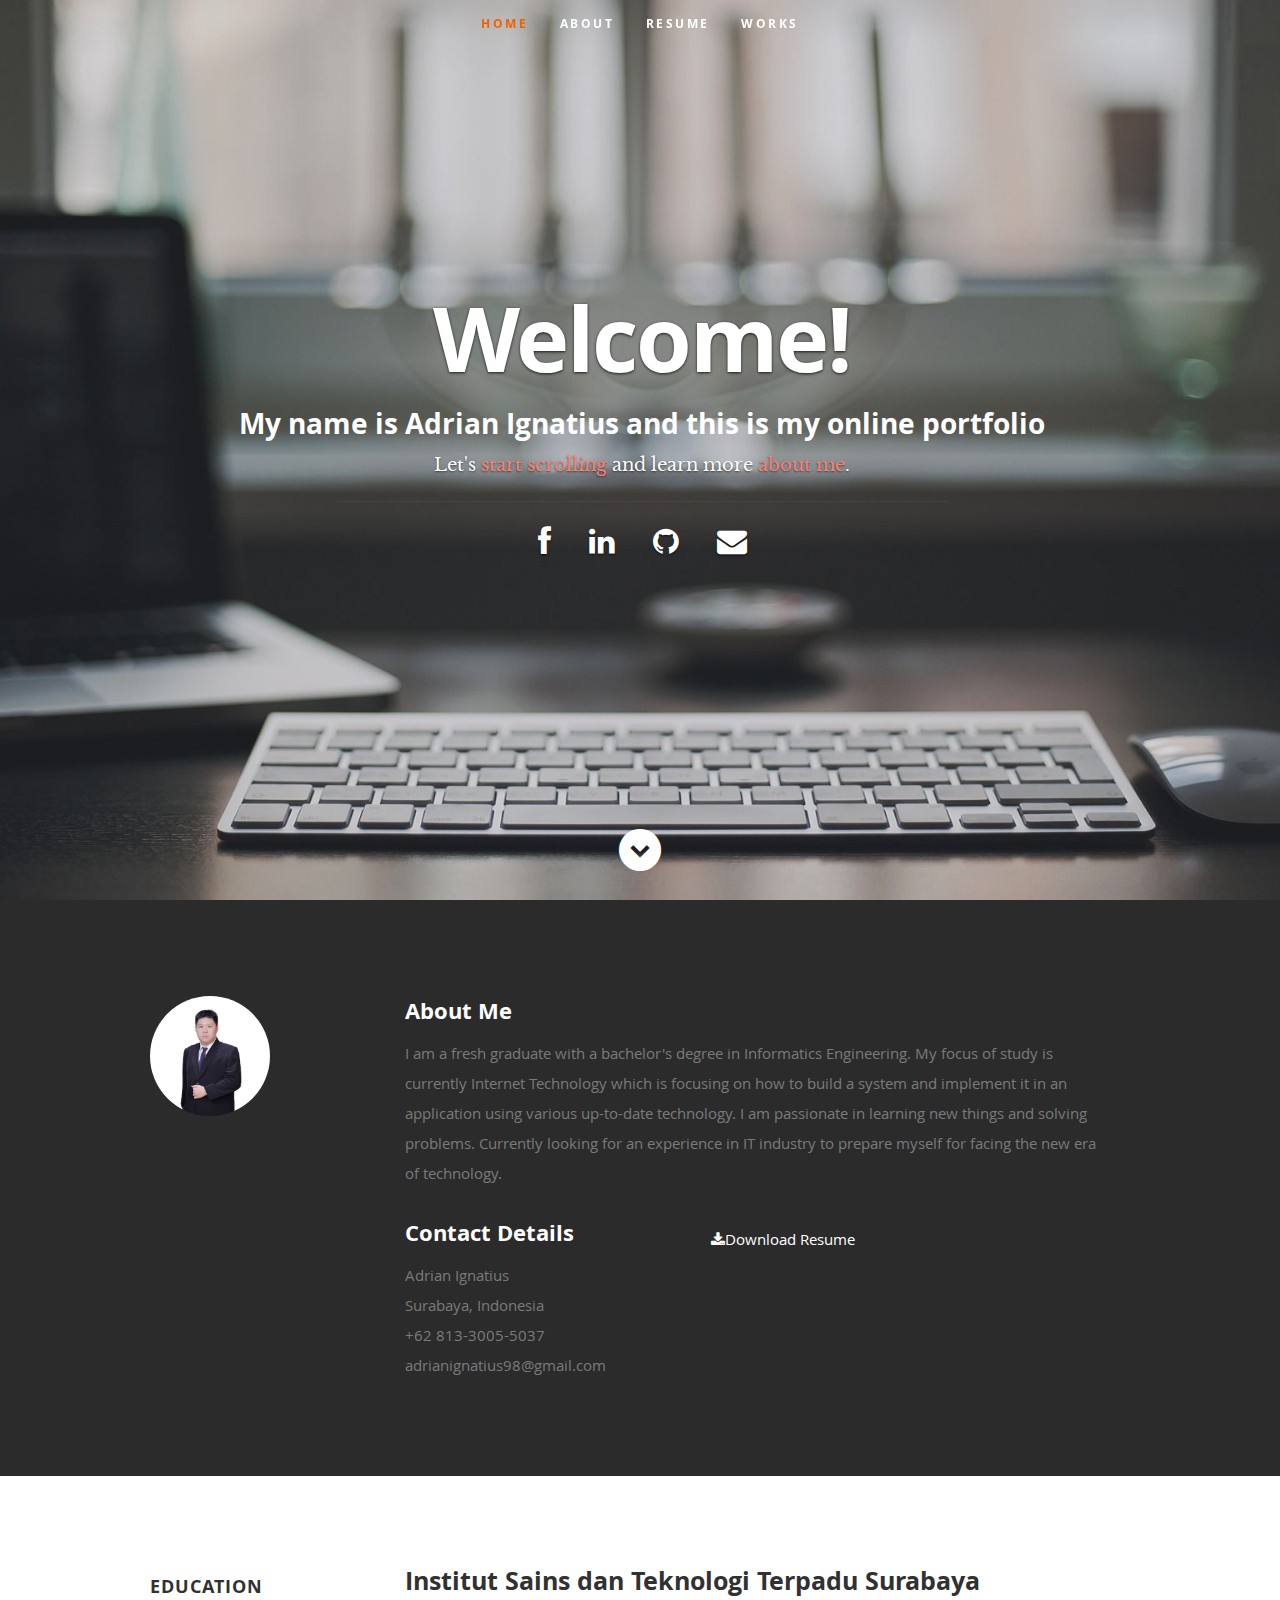
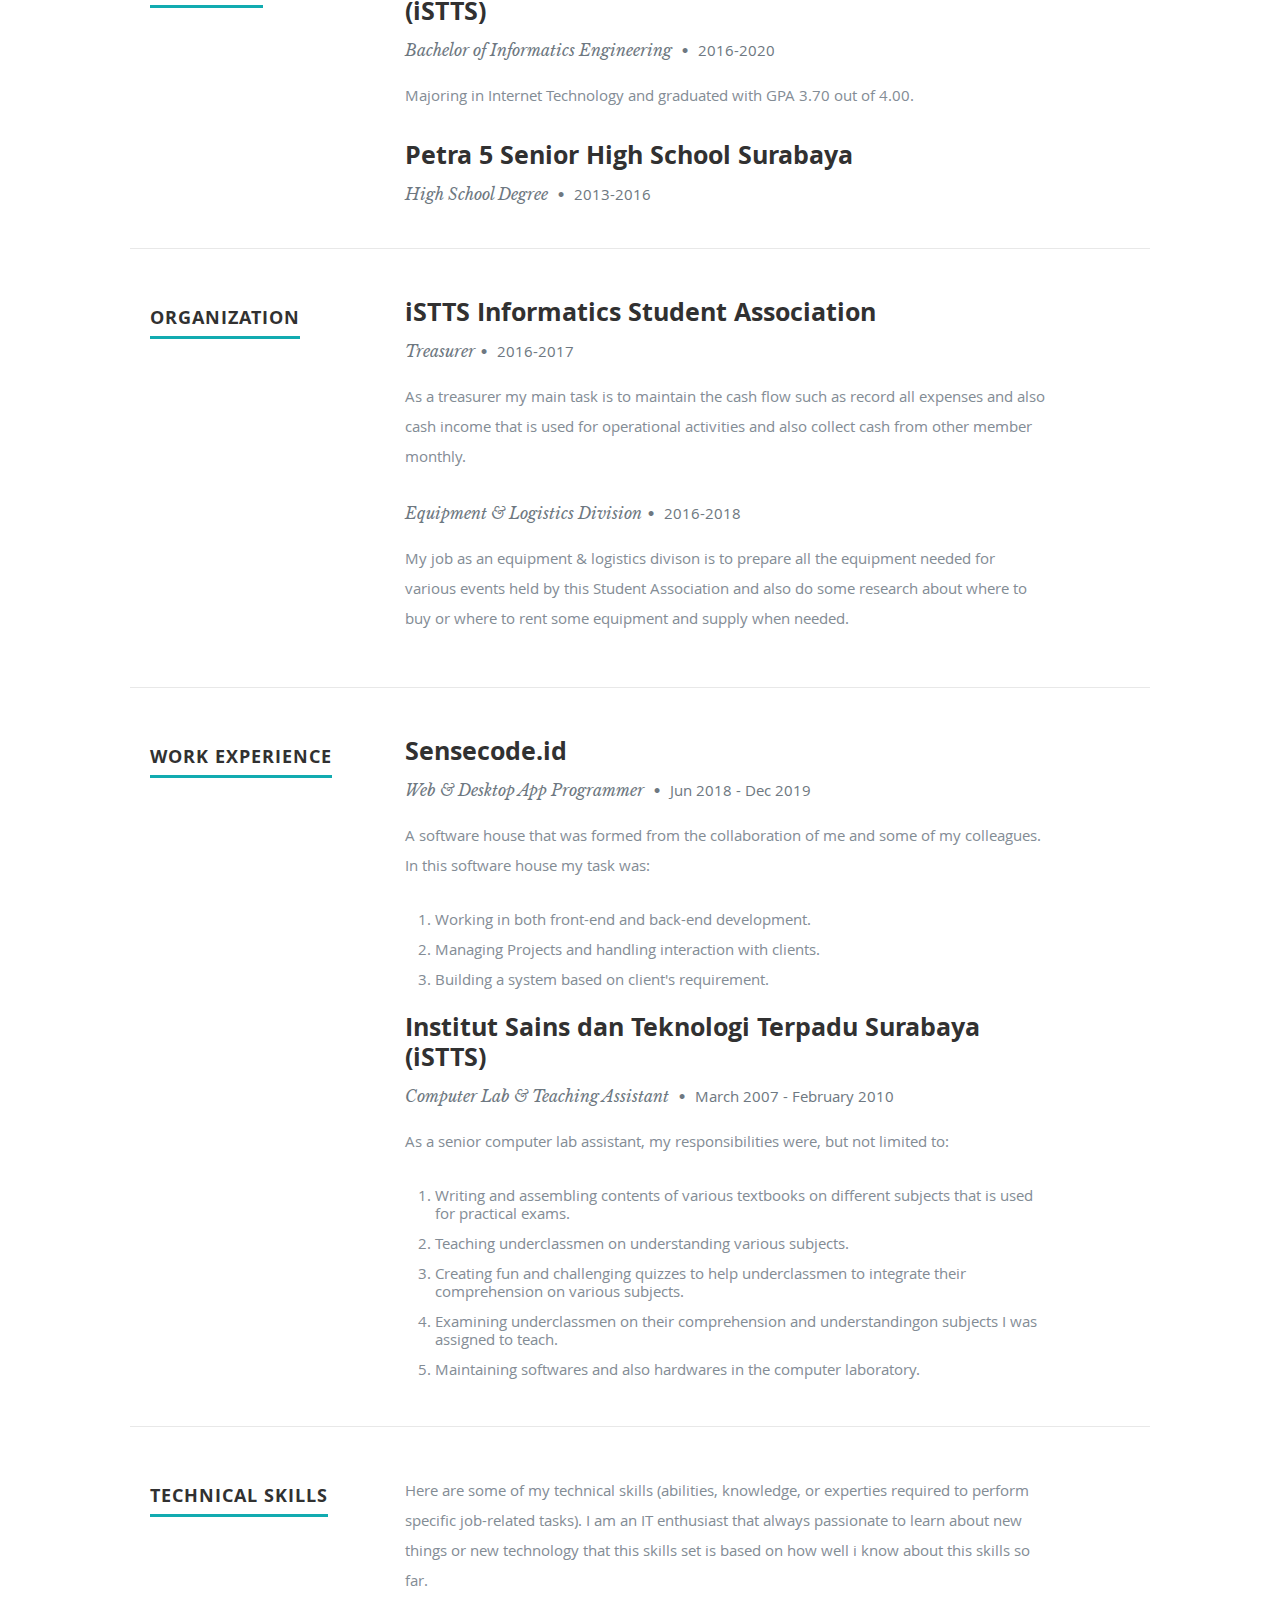
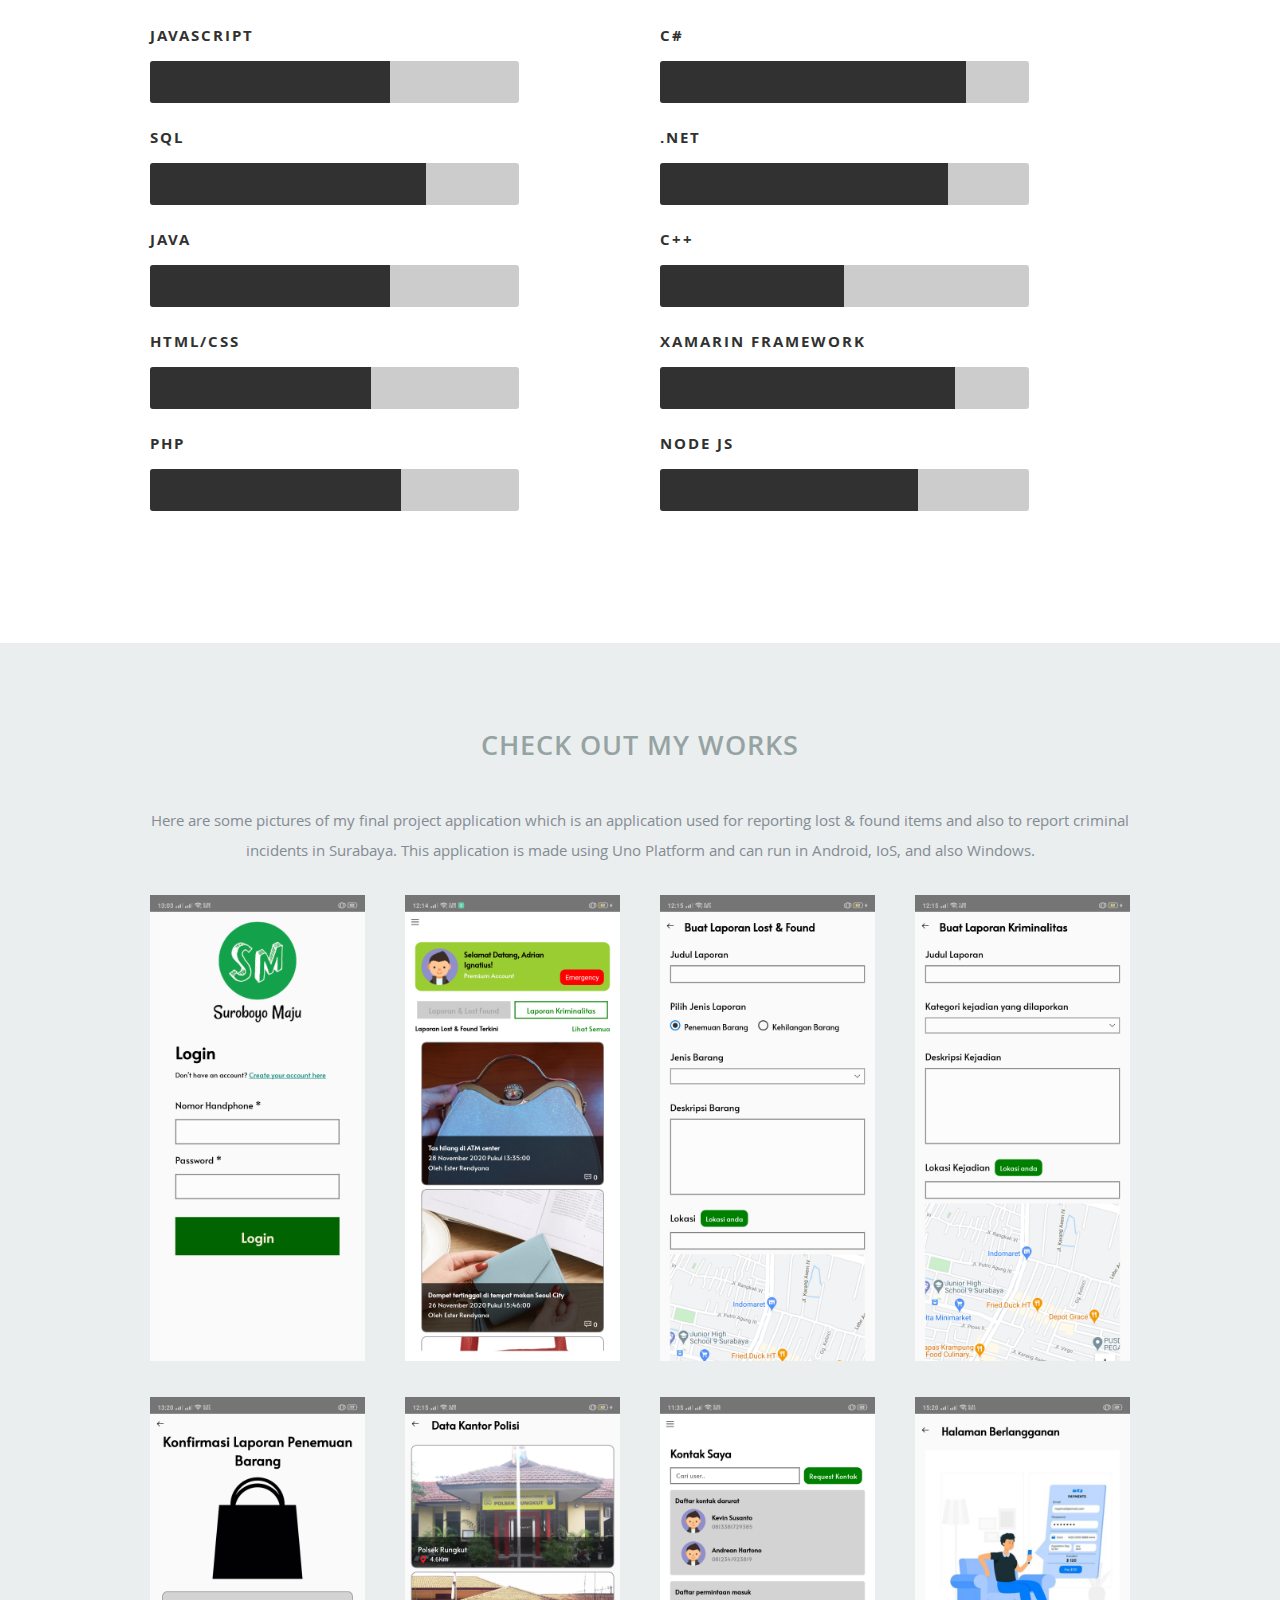
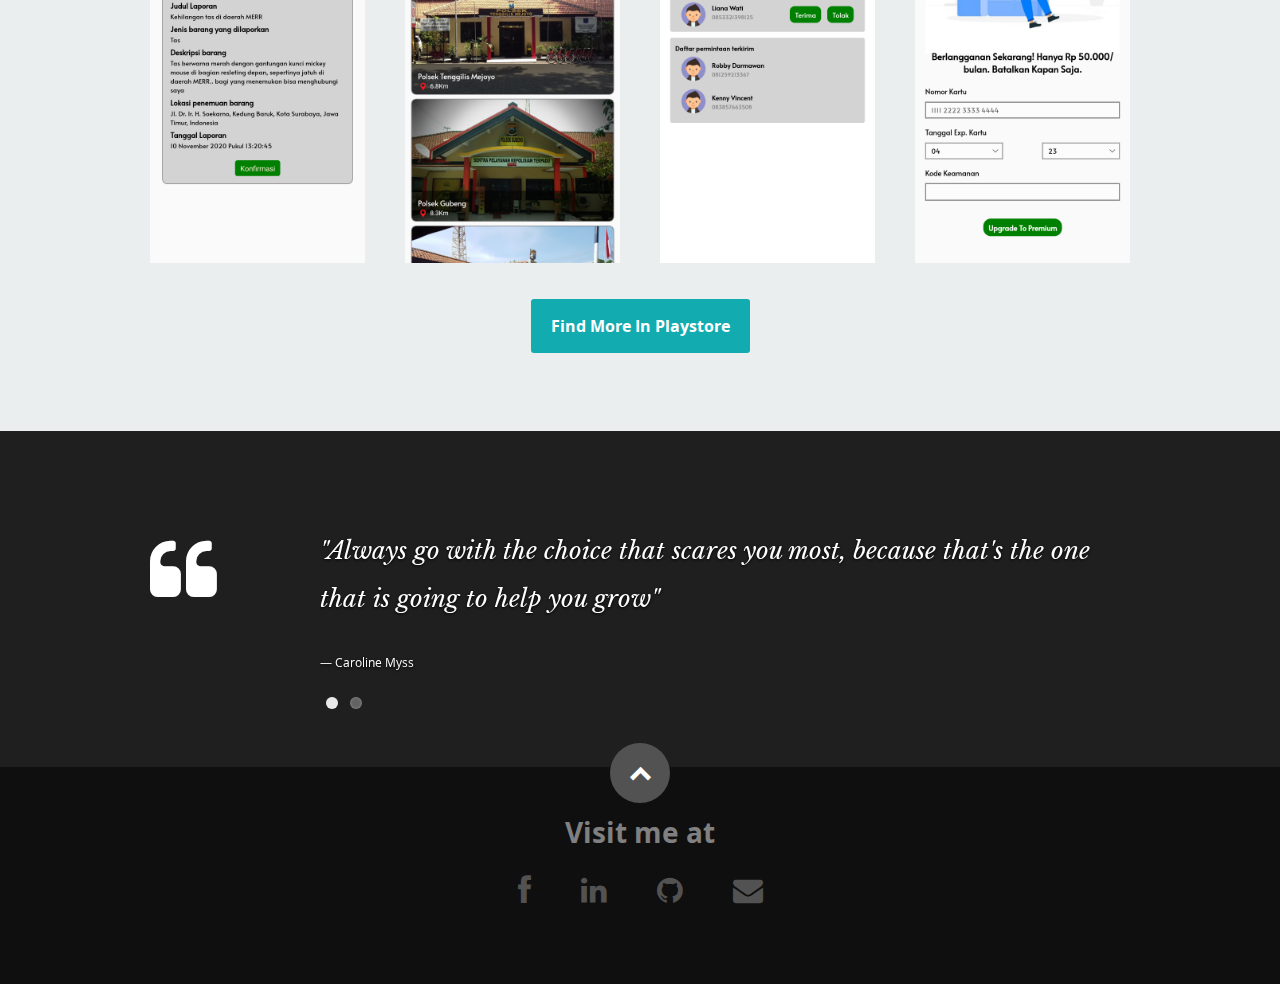
<file: index.html>
<!DOCTYPE html>
<!--[if lt IE 8 ]><html class="no-js ie ie7" lang="en"> <![endif]-->
<!--[if IE 8 ]><html class="no-js ie ie8" lang="en"> <![endif]-->
<!--[if (gte IE 8)|!(IE)]><!--><html class="no-js" lang="en"> <!--<![endif]-->
<head>

   <!--- Basic Page Needs
   ================================================== -->
   <meta charset="utf-8">
	<title>Adrian Ignatius Online Portfolio</title>
	<meta name="description" content="">
	<meta name="author" content="">

   <!-- Mobile Specific Metas
   ================================================== -->
	<meta name="viewport" content="width=device-width, initial-scale=1, maximum-scale=1">

	<!-- CSS
    ================================================== -->
   <link rel="stylesheet" href="css/default.css">
	<link rel="stylesheet" href="css/layout.css">
   <link rel="stylesheet" href="css/media-queries.css">
   <link rel="stylesheet" href="css/magnific-popup.css">

   <!-- Script
   ================================================== -->
	<script src="js/modernizr.js"></script>

   <!-- Favicons
	================================================== -->
	<link rel="shortcut icon" href="icon.jpg" >

</head>

<body>

   <!-- Header
   ================================================== -->
   <header id="home">

      <nav id="nav-wrap">

         <a class="mobile-btn" href="#nav-wrap" title="Show navigation">Show navigation</a>
	      <a class="mobile-btn" href="#" title="Hide navigation">Hide navigation</a>

         <ul id="nav" class="nav">
            <li class="current"><a class="smoothscroll" href="#home">Home</a></li>
            <li><a class="smoothscroll" href="#about">About</a></li>
	         <li><a class="smoothscroll" href="#resume">Resume</a></li>
            <li><a class="smoothscroll" href="#portfolio">Works</a></li>
         </ul> <!-- end #nav -->

      </nav> <!-- end #nav-wrap -->

      <div class="row banner">
         <div class="banner-text">
            <h1 class="responsive-headline">Welcome!</h1>
            <h2 style="color:white;">My name is Adrian Ignatius and this is my online portfolio</h2>
            <h3 style="color:white"> Let's <a class="smoothscroll" style="color:salmon;" href="#about">start scrolling</a>
            and learn more <a style="color:salmon;" class="smoothscroll" href="#about">about me</a>.</h3>
            <hr />
            <ul class="social">
               <li><a href="https://www.facebook.com/adrianiignatius/" target="_blank"><i class="fa fa-facebook"></i></a></li>
               <li><a href="https://www.linkedin.com/in/adrian-ignatius-a32045175/" target="_blank"><i class="fa fa-linkedin"></i></a></li>
               <li><a href="https://github.com/adrianignatius" target="_blank"><i class="fa fa-github"></i></a></li>
               <li><a href="https://mail.google.com/mail/?view=cm&amp;fs=1&amp;to=adrianignatius98@gmail.com&tf=1"><i class="fa fa-envelope"></i></a></li>
            </ul>
         </div>
      </div>

      <p class="scrolldown">
         <a class="smoothscroll" href="#about"><i class="icon-down-circle"></i></a>
      </p>

   </header> <!-- Header End -->


   <!-- About Section
   ================================================== -->
   <section id="about">

      <div class="row">

         <div class="three columns">

            <img class="profile-pic"  src="images/profilepic.jpg" alt="" />

         </div>

         <div class="nine columns main-col">

            <h2>About Me</h2>

            <p>I am a fresh graduate with a bachelor's degree in Informatics Engineering. My focus of study is currently Internet Technology which is focusing
               on how to build a system and implement it in an application using various up-to-date technology. I am passionate in learning new things and solving problems.
               Currently looking for an experience in IT industry to prepare myself for facing the new era of technology.
            </p>

            <div class="row">

               <div class="columns contact-details">

                  <h2>Contact Details</h2>
                  <p class="address">
						   <span>Adrian Ignatius</span><br>
						   <span>Surabaya, Indonesia
                     </span><br>
						   <span>+62 813-3005-5037</span><br>
                     <span>adrianignatius98@gmail.com</span>
					   </p>

               </div>

               <div class="columns download">
                  <p>
                     <a href="images/cv_preview.pdf" class="`"><i class="fa fa-download"></i>Download Resume</a>
                  </p>
               </div>

            </div> <!-- end row -->

         </div> <!-- end .main-col -->

      </div>

   </section> <!-- About Section End-->


   <!-- Resume Section
   ================================================== -->
   <section id="resume">

      <!-- Education
      ----------------------------------------------- -->
      <div class="row education">

         <div class="three columns header-col">
            <h1><span>Education</span></h1>
         </div>

         <div class="nine columns main-col">

            <div class="row item">

               <div class="twelve columns">

                  <h3>Institut Sains dan Teknologi Terpadu Surabaya (iSTTS)</h3>
                  <p class="info">Bachelor of Informatics Engineering <span>&bull;</span> <em class="date">2016-2020</em></p>
                  <p>
                  Majoring in Internet Technology and graduated with GPA 3.70 out of 4.00.
                  </p>

               </div>

            </div> <!-- item end -->

            <div class="row item">

               <div class="twelve columns">

                  <h3>Petra 5 Senior High School Surabaya</h3>
                  <p class="info">High School Degree <span>&bull;</span> <em class="date">2013-2016</em></p>
               </div>

            </div> <!-- item end -->

         </div> <!-- main-col end -->

      </div> <!-- End Education -->

      <div class="row organization">

         <div class="three columns header-col">
            <h1><span>Organization</span></h1>
         </div>

         <div class="nine columns main-col">

            <div class="row item">

               <div class="twelve columns">

                  <h3>iSTTS Informatics Student Association</h3>
                  <p class="info">Treasurer<span>&bull;</span> <em class="date">2016-2017</em></p>
                  <p>As a treasurer my main task is to maintain the cash flow such as record all expenses and also cash income that is used
                     for operational activities and also collect cash from other member monthly.   </p>
                  <p class="info">Equipment & Logistics Division<span>&bull;</span> <em class="date">2016-2018</em></p>
                  <p>My job as an equipment & logistics divison is to prepare all the equipment needed for various events held by this Student Association and also
                     do some research about where to buy or where to rent some equipment and supply when needed.    </p>

               </div>

            </div> <!-- item end -->

         </div> <!-- main-col end -->

      </div> <!-- End Education -->



      <!-- Work
      ----------------------------------------------- -->
      <div class="row work">

         <div class="three columns header-col">
            <h1><span>Work Experience</span></h1>
         </div>

         <div class="nine columns main-col">

            <div class="row item">

               <div class="twelve columns">

                  <h3>Sensecode.id</h3>
                  <p class="info">Web & Desktop App Programmer <span>&bull;</span> <em class="date">Jun 2018 - Dec 2019</em></p>
                  <p>A software house that was formed from the collaboration of me and some of my colleagues. In this software house my task was: </p>
                  <ol>
                     <li>Working in both front-end and back-end development.</li>
                     <li>Managing Projects and handling interaction with clients.</li>
                     <li>Building a system based on client's requirement.</li>
                  </ol>

               </div>

            </div> <!-- item end -->

            <div class="row item">

               <div class="twelve columns">

                  <h3>Institut Sains dan Teknologi Terpadu Surabaya (iSTTS)</h3>
                  <p class="info">Computer Lab & Teaching Assistant <span>&bull;</span> <em class="date">March 2007 - February 2010</em></p>
                  <p>As a senior computer lab assistant, my responsibilities were, but not
                     limited to:</p>
                  <ol>
                     <li>Writing and assembling contents of various textbooks on different
                        subjects that is used for practical exams.</li>
                     <li>Teaching underclassmen on understanding various subjects.</li>
                     <li>Creating fun and challenging quizzes to help underclassmen to
                        integrate their comprehension on various subjects.</li>
                     <li>Examining underclassmen on their comprehension and understandingon subjects I was assigned to teach.</li>
                     <li>Maintaining softwares and also hardwares in the computer laboratory.</li>
                  </ol>

               </div>

            </div> <!-- item end -->

         </div> <!-- main-col end -->

      </div> <!-- End Work -->


      <!-- Skills
      ----------------------------------------------- -->
      <div class="row skill">
         
         
         <div class="three columns header-col">
            <h1><span>Technical Skills</span></h1>
         </div>
         
         
         <div class="nine columns main-col">

            <p>Here are some of my technical skills (abilities, knowledge, or experties required to perform specific job-related tasks).
               I am an IT enthusiast that always passionate to learn about new things or new technology that this skills set is based on how well i know about this skills so far.
            </p>

         </div> <!-- main-col end -->
         <div class="six columns main-col">
            <div class="bars">

               <ul class="skills">
                  <li><span class="bar-expand javascript"></span><em>Javascript</em></li>
                  <li><span class="bar-expand sql"></span><em>SQL</em></li>
                  <li><span class="bar-expand java"></span><em>Java</em></li>
                  <li><span class="bar-expand css"></span><em>HTML/CSS</em></li>
                  <li><span class="bar-expand php"></span><em>PHP</em></li>
               </ul>

            </div><!-- end skill-bars -->
         </div>
         <div class="six columns main-col">
            <div class="bars">

               <ul class="skills">
                  <li><span class="bar-expand csharp"></span><em>C#</em></li>
                  <li><span class="bar-expand dotnet"></span><em>.NET</em></li>
                  <li><span class="bar-expand cpp"></span><em>C++</em></li>
                  <li><span class="bar-expand xamarin"></span><em>Xamarin Framework</em></li>
                  <li><span class="bar-expand nodejs"></span><em>Node JS</em></li>
               </ul>

            </div><!-- end skill-bars -->
         </div>

      </div> <!-- End skills -->

   </section> <!-- Resume Section End-->


   <!-- Portfolio Section
   ================================================== -->
   <section id="portfolio">

      <div class="row">

         <div style="text-align: center;" class="twelve columns collapsed">

            <h1 style="font-size: 20pt;">Check out my works</h1>
            <p>Here are some pictures of my final project application which is an application used for reporting lost & found items and also to report criminal incidents in Surabaya. 
               This application is made using Uno Platform and can run in Android, IoS, and also Windows.</p>
            <!-- portfolio-wrapper -->
            <div id="portfolio-wrapper" class="bgrid-quarters s-bgrid-thirds cf">

          	   <div class="columns portfolio-item">
                  <div class="item-wrap">
                        <img alt="" src="images/portfolio/loginpage.png">
                        <div class="overlay">
                           <div class="portfolio-item-meta">
          					      <h5>Login Page</h5>
                              <p>Halaman Login</p>
          					   </div>
                        </div>
                  </div>
          		</div> <!-- item end -->

               <div class="columns portfolio-item">
                  <div class="item-wrap">
                        <img alt="" src="images/portfolio/homepage.png">
                        <div class="overlay">
                           <div class="portfolio-item-meta">
          					      <h5>Home Page</h5>
                              <p>Halaman Beranda</p>
          					   </div>
                        </div>
                        <div class="link-icon"><i class="icon-plus"></i></div>
                  </div>
          		</div> <!-- item end -->

               <div class="columns portfolio-item">
                  <div class="item-wrap">
                        <img alt="" src="images/portfolio/makereport1.png">
                        <div class="overlay">
                           <div class="portfolio-item-meta">
          					      <h5>Lost & Found Page</h5>
                              <p>Halaman Buat Laporan Lost & Found</p>
          					   </div>
                        </div>
                        <div class="link-icon"><i class="icon-plus"></i></div>
                  </div>
          		</div> <!-- item end -->

               <div class="columns portfolio-item">
                  <div class="item-wrap">
                        <img alt="" src="images/portfolio/makereport2.png">
                        <div class="overlay">
                           <div class="portfolio-item-meta">
          					      <h5>Criminality Page</h5>
                              <p>Halaman Buat Laporan Kriminalitas</p>
          					   </div>
                        </div>
                        <div class="link-icon"><i class="icon-plus"></i></div>
                  </div>
          		</div> <!-- item end -->

               <div class="columns portfolio-item">
                  <div class="item-wrap">
                        <img  src="images/portfolio/confirmationpage.png">
                        <div class="overlay">
                           <div class="portfolio-item-meta">
          					      <h5>Confirmation Page</h5>
                              <p>Halaman Konfirmasi</p>
          					   </div>
                        </div>
                        <div class="link-icon"><i class="icon-plus"></i></div>

                  </div>
          		</div> <!-- item end -->

               <div class="columns portfolio-item">
                  <div class="item-wrap">
                        <img alt="" src="images/portfolio/policestationpage.png">
                        <div class="overlay">
                           <div class="portfolio-item-meta">
          					      <h5>Police Station Page</h5>
                              <p>Halaman Kantor Polisi</p>
          					   </div>
                        </div>
                        <div class="link-icon"><i class="icon-plus"></i></div>
                  </div>
          		</div> <!-- item end -->

               <div class="columns portfolio-item">
                  <div class="item-wrap">
                        <img alt="" src="images/portfolio/contactpage.png">
                        <div class="overlay">
                           <div class="portfolio-item-meta">
          					      <h5>Contact Page</h5>
                              <p>Halaman Kontak</p>
          					   </div>
                        </div>
                        <div class="link-icon"><i class="icon-plus"></i></div>

                  </div>
          		</div> <!-- item end -->

               <div class="columns portfolio-item">
                  <div class="item-wrap">
                        <img alt="" src="images/portfolio/paymentpage.png">
                        <div class="overlay">
                           <div class="portfolio-item-meta">
          					      <h5>Subscription Page</h5>
                              <p>Halaman Berlangganan</p>
          					   </div>
                        </div>
                        <div class="link-icon"><i class="icon-plus"></i></div>
                  </div>
          		</div>  <!-- item end -->

            </div> <!-- portfolio-wrapper end -->
            <a target="_blank" href="https://play.google.com/store/apps/details?id=com.suroboyoMaju_user.suroboyomaju"><button>Find More In Playstore</button></a>
         </div> <!-- twelve columns end -->


         <!-- Modal Popup
	      --------------------------------------------------------------- -->

         <div id="modal-01" class="popup-modal mfp-hide">

		      <img class="scale-with-grid" src="images/portfolio/modals/m-coffee.jpg" alt="" />

		      <div class="description-box">
			      <h4>Coffee Cup</h4>
			      <p>Proin gravida nibh vel velit auctor aliquet. Aenean sollicitudin, lorem quis bibendum auctor, nisi elit consequat ipsum, nec sagittis sem nibh id elit.</p>
               <span class="categories"><i class="fa fa-tag"></i>Branding, Webdesign</span>
		      </div>

            <div class="link-box">
               <a href="http://www.behance.net" target="_blank">Details</a>
		         <a class="popup-modal-dismiss">Close</a>
            </div>

	      </div><!-- modal-01 End -->

         <div id="modal-02" class="popup-modal mfp-hide">

		      <img class="scale-with-grid" src="images/portfolio/modals/m-console.jpg" alt="" />

		      <div class="description-box">
			      <h4>Console</h4>
			      <p>Proin gravida nibh vel velit auctor aliquet. Aenean sollicitudin, lorem quis bibendum auctor, nisi elit consequat ipsum, nec sagittis sem nibh id elit.</p>
               <span class="categories"><i class="fa fa-tag"></i>Branding, Web Development</span>
		      </div>

            <div class="link-box">
               <a href="http://www.behance.net" target="_blank">Details</a>
		         <a class="popup-modal-dismiss">Close</a>
            </div>

	      </div><!-- modal-02 End -->

         <div id="modal-03" class="popup-modal mfp-hide">

		      <img class="scale-with-grid" src="images/portfolio/modals/m-judah.jpg" alt="" />

		      <div class="description-box">
			      <h4>Judah</h4>
			      <p>Proin gravida nibh vel velit auctor aliquet. Aenean sollicitudin, lorem quis bibendum auctor, nisi elit consequat ipsum, nec sagittis sem nibh id elit.</p>
               <span class="categories"><i class="fa fa-tag"></i>Branding</span>
		      </div>

            <div class="link-box">
               <a href="http://www.behance.net" target="_blank">Details</a>
		         <a class="popup-modal-dismiss">Close</a>
            </div>

	      </div><!-- modal-03 End -->

         <div id="modal-04" class="popup-modal mfp-hide">

		      <img class="scale-with-grid" src="images/portfolio/modals/m-intothelight.jpg" alt="" />

		      <div class="description-box">
			      <h4>Into the Light</h4>
			      <p>Proin gravida nibh vel velit auctor aliquet. Aenean sollicitudin, lorem quis bibendum auctor, nisi elit consequat ipsum, nec sagittis sem nibh id elit.</p>
               <span class="categories"><i class="fa fa-tag"></i>Photography</span>
		      </div>

            <div class="link-box">
               <a href="http://www.behance.net" target="_blank">Details</a>
		         <a class="popup-modal-dismiss">Close</a>
            </div>

	      </div><!-- modal-04 End -->

         <div id="modal-05" class="popup-modal mfp-hide">

		      <img class="scale-with-grid" src="images/portfolio/confirmationpage.png" alt="" />

		      <div class="description-box">
			      <h4>Farmer Boy</h4>
			      <p>Proin gravida nibh vel velit auctor aliquet. Aenean sollicitudin, lorem quis bibendum auctor, nisi elit consequat ipsum, nec sagittis sem nibh id elit.</p>
               <span class="categories"><i class="fa fa-tag"></i>Branding, Webdesign</span>
		      </div>

            <div class="link-box">
               <a href="http://www.behance.net" target="_blank">Details</a>
		         <a class="popup-modal-dismiss">Close</a>
            </div>

	      </div><!-- modal-05 End -->

         <div id="modal-06" class="popup-modal mfp-hide">

		      <img class="scale-with-grid" src="images/portfolio/modals/m-girl.jpg" alt="" />

		      <div class="description-box">
			      <h4>Girl</h4>
			      <p>Proin gravida nibh vel velit auctor aliquet. Aenean sollicitudin, lorem quis bibendum auctor, nisi elit consequat ipsum, nec sagittis sem nibh id elit.</p>
               <span class="categories"><i class="fa fa-tag"></i>Photography</span>
		      </div>

            <div class="link-box">
               <a href="http://www.behance.net" target="_blank">Details</a>
		         <a class="popup-modal-dismiss">Close</a>
            </div>

	      </div><!-- modal-06 End -->

         <div id="modal-07" class="popup-modal mfp-hide">

		      <img class="scale-with-grid" src="images/portfolio/modals/m-origami.jpg" alt="" />

		      <div class="description-box">
			      <h4>Origami</h4>
			      <p>Proin gravida nibh vel velit auctor aliquet. Aenean sollicitudin, lorem quis bibendum auctor, nisi elit consequat ipsum, nec sagittis sem nibh id elit.</p>
               <span class="categories"><i class="fa fa-tag"></i>Branding, Illustration</span>
		      </div>

            <div class="link-box">
               <a href="http://www.behance.net" target="_blank">Details</a>
		         <a class="popup-modal-dismiss">Close</a>
            </div>

	      </div><!-- modal-07 End -->

         <div id="modal-08" class="popup-modal mfp-hide">

		      <img class="scale-with-grid" src="images/portfolio/modals/m-retrocam.jpg" alt="" />

		      <div class="description-box">
			      <h4>Retrocam</h4>
			      <p>Proin gravida nibh vel velit auctor aliquet. Aenean sollicitudin, lorem quis bibendum auctor, nisi elit consequat ipsum, nec sagittis sem nibh id elit.</p>
               <span class="categories"><i class="fa fa-tag"></i>Webdesign, Photography</span>
		      </div>

            <div class="link-box">
               <a href="http://www.behance.net" target="_blank">Details</a>
		         <a class="popup-modal-dismiss">Close</a>
            </div>

	      </div><!-- modal-01 End -->


      </div> <!-- row End -->

   </section> <!-- Portfolio Section End-->

   <!-- Testimonials Section
   ================================================== -->
   <section id="testimonials">

      <div class="text-container">

         <div class="row">

            <div class="two columns header-col">

               <h1><span>Quotes Of The Day</span></h1>

            </div>

            <div class="ten columns flex-container">

               <div class="flexslider">

                  <ul class="slides">

                     <li>
                        <blockquote>
                           <p>"Always go with the choice that scares you most, because that's the one that is going to help you grow"
                           </p>
                           <cite>Caroline Myss</cite>
                        </blockquote>
                     </li> <!-- slide ends -->

                     <li>
                        <blockquote>
                           <p>"Life is 10 percent what happens to me and 90 percent how i react to it"
                           </p>
                           <cite>Charles Swindoll</cite>
                        </blockquote>
                     </li> <!-- slide ends -->

                  </ul>

               </div> <!-- div.flexslider ends -->

            </div> <!-- div.flex-container ends -->

         </div> <!-- row ends -->

       </div>  <!-- text-container ends -->

   </section> <!-- Testimonials Section End-->


   <!-- Contact Section
   ================================================== -->
  

   <!-- footer
   ================================================== -->
   <footer>
      
      <div class="row">
         <h2 style="color: gray;">Visit me at</h2>
         <div class="twelve columns">

            <ul class="social-links">
               <li><a href="https://www.facebook.com/adrianiignatius/" target="_blank"><i class="fa fa-facebook"></i></a></li>
               <li><a href="https://www.linkedin.com/in/adrian-ignatius-a32045175/" target="_blank"><i class="fa fa-linkedin"></i></a></li>
               <li><a href="https://github.com/adrianignatius" target="_blank"><i class="fa fa-github"></i></a></li>
               <li><a href="https://mail.google.com/mail/?view=cm&amp;fs=1&amp;to=adrianignatius98@gmail.com&tf=1"><i class="fa fa-envelope"></i></a></li>
            </ul>

         </div>

         <div id="go-top"><a class="smoothscroll" title="Back to Top" href="#home"><i class="icon-up-open"></i></a></div>

      </div>

   </footer> <!-- Footer End-->

   <!-- Java Script
   ================================================== -->
   <script src="http://ajax.googleapis.com/ajax/libs/jquery/1.10.2/jquery.min.js"></script>
   <script>window.jQuery || document.write('<script src="js/jquery-1.10.2.min.js"><\/script>')</script>
   <script type="text/javascript" src="js/jquery-migrate-1.2.1.min.js"></script>

   <script src="js/jquery.flexslider.js"></script>
   <script src="js/waypoints.js"></script>
   <script src="js/jquery.fittext.js"></script>
   <script src="js/magnific-popup.js"></script>
   <script src="js/init.js"></script>

</body>

</html>
</file>
<file: css/default.css>
/*
=====================================================================
*   Ceevee v1.0 Default Stylesheet
*   url: styleshout.com
*   03-17-2014
=====================================================================

TOC:
a. Webfonts and Icon fonts
b. Reset
c. Default Styles
   1. Basic
   2. Typography
   3. Links
   4. Images
   5. Buttons
   6. Forms
d. Grid
e. Others
   1. Clearing
   2. Misc

=====================================================================  */

/* ------------------------------------------------------------------ */
/* a. Webfonts and Icon fonts
 ------------------------------------------------------------------ */

@import url("fonts.css");
@import url("fontello/css/fontello.css");
@import url("font-awesome/css/font-awesome.min.css");

/* ------------------------------------------------------------------
/* b. Reset
      Adapted from:
      Normalize.css - https://github.com/necolas/normalize.css/
      HTML5 Doctor Reset - html5doctor.com/html-5-reset-stylesheet/
/* ------------------------------------------------------------------ */

html, body, div, span, object, iframe,
h1, h2, h3, h4, h5, h6, p, blockquote, pre,
abbr, address, cite, code,
del, dfn, em, img, ins, kbd, q, samp,
small, strong, sub, sup, var,
b, i,
dl, dt, dd, ol, ul, li,
fieldset, form, label, legend,
table, caption, tbody, tfoot, thead, tr, th, td,
article, aside, canvas, details, figcaption, figure,
footer, header, hgroup, menu, nav, section, summary,
time, mark, audio, video {
   margin: 0;
   padding: 0;
   border: 0;
   outline: 0;
   font-size: 100%;
   vertical-align: baseline;
   background: transparent;
}

article,aside,details,figcaption,figure,
footer,header,hgroup,menu,nav,section {
   display: block;
}

audio,
canvas,
video {
   display: inline-block;
}

audio:not([controls]) {
   display: none;
   height: 0;
}

[hidden] { display: none; }

code, kbd, pre, samp {
   font-family: monospace, serif;
   font-size: 1em;
}

pre {
   white-space: pre;
   white-space: pre-wrap;
   word-wrap: break-word;
}

blockquote, q { quotes: &#8220 &#8220; }

blockquote:before, blockquote:after,
q:before, q:after {
   content: '';
   content: none;
}

ins {
   background-color: #ff9;
   color: #000;
   text-decoration: none;
}

mark {
   background-color: #A7F4F6;
   color: #555;
}

del { text-decoration: line-through; }

abbr[title], dfn[title] {
   border-bottom: 1px dotted;
   cursor: help;
}

table {
   border-collapse: collapse;
   border-spacing: 0;
}


/* ------------------------------------------------------------------ */
/* c. Default and Basic Styles
      Adapted from:
      Skeleton CSS Framework - http://www.getskeleton.com/
      Typeplate Typographic Starter Kit - http://typeplate.com/
/* ------------------------------------------------------------------ */

/*  1. Basic  ------------------------------------------------------- */

*,
*:before,
*:after {
   -moz-box-sizing: border-box;
   -webkit-box-sizing: border-box;
   box-sizing: border-box;
}

html {
   font-size: 62.5%;
   -webkit-font-smoothing: antialiased;
}

body {
   background: #fff;
   font-family: 'opensans-regular', sans-serif;
   font-weight: normal;
   font-size: 15px;
   line-height: 30px;
	color: #838C95;

   -webkit-font-smoothing: antialiased; /* Fix for webkit rendering */
	-webkit-text-size-adjust: 100%;
}

/*  2. Typography
       Vertical rhythm with leading derived from 6
--------------------------------------------------------------------- */

h1, h2, h3, h4, h5, h6 {
   color: #313131;
	font-family: 'opensans-bold', sans-serif;
   font-weight: normal;
}
h1 a, h2 a, h3 a, h4 a, h5 a, h6 a { font-weight: inherit; }
h1 { font-size: 38px; line-height: 42px; margin-bottom: 12px; letter-spacing: -1px; }
h2 { font-size: 28px; line-height: 36px; margin-bottom: 6px; }
h3 { font-size: 22px; line-height: 30px; margin-bottom: 12px; }
h4 { font-size: 20px; line-height: 30px; margin-bottom: 6px; }
h5 { font-size: 18px; line-height: 30px; }
h6 { font-size: 14px; line-height: 30px; }
.subheader { }

p { margin: 0 0 30px 0; }
p img { margin: 0; }
p.lead {
   font: 19px/36px 'opensans-light', sans-serif;
   margin-bottom: 18px;
}

/* for 'em' and 'strong' tags, font-size and line-height should be same with
the body tag due to rendering problems in some browsers */
em { font: 15px/30px 'opensans-italic', sans-serif; }
strong, b { font: 15px/30px 'opensans-bold', sans-serif; }
small { font-size: 11px; line-height: inherit; }

/*	Blockquotes */
blockquote {
   margin: 30px 0px;
   padding-left: 40px;
   position: relative;
}
blockquote:before {
   content: "\201C";
   opacity: 0.45;
   font-size: 80px;
   line-height: 0px;
   margin: 0;
   font-family: arial, sans-serif;

   position: absolute;
   top:  30px;
	left: 0;
}
blockquote p {
   font-family: 'librebaskerville-italic', serif;
   padding: 0;
   font-size: 18px;
   line-height: 36px;
}
blockquote cite {
   display: block;
   font-size: 12px;
   font-style: normal;
   line-height: 18px;
}
blockquote cite:before { content: "\2014 \0020"; }
blockquote cite a,
blockquote cite a:visited { color: #8B9798; border: none }

/* ---------------------------------------------------------------------
/*  Pull Quotes Markup
/*
    <aside class="pull-quote">
		<blockquote>
			<p></p>
		</blockquote>
	 </aside>
/*
/* --------------------------------------------------------------------- */
.pull-quote {
   position: relative;
	padding: 18px 30px 18px 0px;
}
.pull-quote:before,
.pull-quote:after {
	height: 1em;
	opacity: 0.45;
	position: absolute;
	font-size: 80px;
   font-family: Arial, Sans-Serif;
}
.pull-quote:before {
	content: "\201C";
	top:  33px;
	left: 0;
}
.pull-quote:after {
	content: '\201D';
	bottom: -33px;
	right: 0;
}
.pull-quote blockquote {
   margin: 0;
}
.pull-quote blockquote:before {
   content: none;
}

/* Abbreviations */
abbr {
   font-family: 'opensans-bold', sans-serif;
	font-variant: small-caps;
	text-transform: lowercase;
   letter-spacing: .5px;
	color: gray;
}
abbr:hover { cursor: help; }

/* drop cap */
.drop-cap:first-letter {
	float: left;
	margin: 0;
	padding: 14px 6px 0 0;
	font-size: 84px;
	font-family: /* Copperplate */ 'opensans-bold', sans-serif;
   line-height: 60px;
	text-indent: 0;
	background: transparent;
	color: inherit;
}

hr { border: solid #E3E3E3; border-width: 1px 0 0; clear: both; margin: 11px 0 30px; height: 0; }


/*  3. Links  ------------------------------------------------------- */

a, a:visited {
   text-decoration: none;
   outline: 0;
   color: #11ABB0;

   -webkit-transition: color .3s ease-in-out;
   -moz-transition: color .3s ease-in-out;
   -o-transition: color .3s ease-in-out;
   transition: color .3s ease-in-out;
}
a:hover, a:focus { color: #313131; }
p a, p a:visited { line-height: inherit; }


/*  4. List  --------------------------------------------------------- */

ul, ol { margin-bottom: 24px; margin-top: 12px; }
ul { list-style: none outside; }
ol { list-style: decimal; }
ol, ul.square, ul.circle, ul.disc { margin-left: 30px; }
ul.square { list-style: square outside; }
ul.circle { list-style: circle outside; }
ul.disc { list-style: disc outside; }
ul ul, ul ol,
ol ol, ol ul { margin: 6px 0 6px 30px; }
ul ul li, ul ol li,
ol ol li, ol ul li { margin-bottom: 6px; }
li { line-height: 18px; margin-bottom: 12px; }
ul.large li { }
li p { }

/* ---------------------------------------------------------------------
/*  Stats Tab Markup

    <ul class="stats-tabs">
		<li><a href="#">[value]<b>[name]</b></a></li>
	 </ul>

    Extend this object into your markup.
/*
/* --------------------------------------------------------------------- */
.stats-tabs {
   padding: 0;
   margin: 24px 0;
}
.stats-tabs li {
	display: inline-block;
	margin: 0 10px 18px 0;
	padding: 0 10px 0 0;
	border-right: 1px solid #ccc;
}
.stats-tabs li:last-child {
	margin: 0;
	padding: 0;
	border: none;
}
.stats-tabs li a {
	display: inline-block;
	font-size: 22px;
	font-family: 'opensans-bold', sans-serif;
   border: none;
   color: #313131;
}
.stats-tabs li a:hover {
   color:#11ABB0;
}
.stats-tabs li a b {
	display: block;
	margin: 6px 0 0 0;
	font-size: 13px;
	font-family: 'opensans-regular', sans-serif;
   color: #8B9798;
}

/* definition list */
dl { margin: 12px 0; }
dt { margin: 0; color:#11ABB0; }
dd { margin: 0 0 0 20px; }

/* Lining Definition Style Markup */
.lining dt,
.lining dd {
	display: inline;
	margin: 0;
}
.lining dt + dt:before,
.lining dd + dt:before {
	content: "\A";
	white-space: pre;
}
.lining dd + dd:before {
	content: ", ";
}
.lining dd:before {
	content: ": ";
	margin-left: -0.2em;
}

/* Dictionary Definition Style Markup */
.dictionary-style dt {
	display: inline;
	counter-reset: definitions;
}
.dictionary-style dt + dt:before {
	content: ", ";
	margin-left: -0.2em;
}
.dictionary-style dd {
	display: block;
	counter-increment: definitions;
}
.dictionary-style dd:before {
	content: counter(definitions, decimal) ". ";
}

/* Pagination */
.pagination {
   margin: 36px auto;
   text-align: center;
}
.pagination ul li {
   display: inline-block;
   margin: 0;
   padding: 0;
}
.pagination .page-numbers {
   font: 15px/18px 'opensans-bold', sans-serif;
   display: inline-block;
   padding: 6px 10px;
   margin-right: 3px;
   margin-bottom: 6px;
	color: #6E757C;
	background-color: #E6E8EB;

	-webkit-transition: all 200ms ease-in-out;
	-moz-transition: all 200ms ease-in-out;
	-o-transition: all 200ms ease-in-out;
	-ms-transition: all 200ms ease-in-out;
	transition: all 200ms ease-in-out;

   -moz-border-radius: 3px;
   -webkit-border-radius: 3px;
   -khtml-border-radius: 3px;
	border-radius: 3px;
}
.pagination .page-numbers:hover {
   background: #838A91;
   color: #fff;
}
.pagination .current,
.pagination .current:hover {
   background-color: #11ABB0;
   color: #fff;
}
.pagination .inactive,
.pagination .inactive:hover {
   background-color: #E6E8EB;
	color: #A9ADB2;
}
.pagination .prev, .pagination .next {}

/*  5. Images  --------------------------------------------------------- */

img {
   max-width: 100%;
   height: auto;
}
img.pull-right { margin: 12px 0px 0px 18px; }
img.pull-left { margin: 12px 18px 0px 0px; }

/*  6. Buttons  --------------------------------------------------------- */

.button,
.button:visited,
button,
input[type="submit"],
input[type="reset"],
input[type="button"] {
   font: 16px/30px 'opensans-bold', sans-serif;
   background: #11ABB0;
   display: inline-block;
	text-decoration: none;
   letter-spacing: 0;
   color: #fff;
	padding: 12px 20px;
	margin-bottom: 18px;
   border: none;
   cursor: pointer;
   height: auto;

   -webkit-transition: all .2s ease-in-out;
	-moz-transition: all .2s ease-in-out;
	-o-transition: all .2s ease-in-out;
	-ms-transition: all .2s ease-in-out;
	transition: all .2s ease-in-out;

   -moz-border-radius: 3px;
   -webkit-border-radius: 3px;
   -khtml-border-radius: 3px;
   border-radius: 3px;
}

.button:hover,
button:hover,
input[type="submit"]:hover,
input[type="reset"]:hover,
input[type="button"]:hover {
   background: #3d4145;
   color: #fff;
}

.button:active,
button:active,
input[type="submit"]:active,
input[type="reset"]:active,
input[type="button"]:active {
   background: #3d4145;
   color: #fff;
}

.button.full-width,
button.full-width,
input[type="submit"].full-width,
input[type="reset"].full-width,
input[type="button"].full-width {
	width: 100%;
	padding-left: 0 !important;
	padding-right: 0 !important;
	text-align: center;
}

/* Fix for odd Mozilla border & padding issues */
button::-moz-focus-inner,
input::-moz-focus-inner {
    border: 0;
    padding: 0;
}


/*  7. Forms  --------------------------------------------------------- */

form { margin-bottom: 24px; }
fieldset { margin-bottom: 24px; }

input[type="text"],
input[type="password"],
input[type="email"],
textarea,
select {
   display: block;
   padding: 18px 15px;
   margin: 0 0 24px 0;
   border: 0;
   outline: none;
   vertical-align: middle;
   min-width: 225px;
	max-width: 100%;
   font-size: 15px;
   line-height: 24px;
	color: #647373;
	background: #D3D9D9;

}

/* select { padding: 0;
   width: 220px;
   } */

input[type="text"]:focus,
input[type="password"]:focus,
input[type="email"]:focus,
textarea:focus {
   color: #B3B7BC;
	background-color: #3d4145;
}

textarea { min-height: 220px; }

label,
legend {
   font: 16px/24px 'opensans-bold', sans-serif;
	margin: 12px 0;
   color: #3d4145;
   display: block;
}
label span,
legend span {
	color: #8B9798;
   font: 14px/24px 'opensans-regular', sans-serif;
}

input[type="checkbox"],
input[type="radio"] {
    font-size: 15px;
    color: #737373;
}

input[type="checkbox"] { display: inline; }

/* ------------------------------------------------------------------ */
/* d. Grid
---------------------------------------------------------------------
   gutter = 40px.
/* ------------------------------------------------------------------ */

/* default
--------------------------------------------------------------- */
.row {
   width: 96%;
   max-width: 1020px;
   margin: 0 auto;
}
/* fixed width for IE8 */
.ie .row { width: 1000px ; }

.narrow .row { max-width: 980px; }

.row .row { width: auto; max-width: none; margin: 0 -20px; }

/* row clearing */
.row:before,
.row:after {
    content: " ";
    display: table;
}
.row:after {
    clear: both;
}

.column, .columns {
   position: relative;
   padding: 0 20px;
   min-height: 1px;
   float: left;
}
.column.centered, .columns.centered  {
    float: none;
    margin: 0 auto;
}

/* removed gutters */
.row.collapsed > .column,
.row.collapsed > .columns,
.column.collapsed, .columns.collapsed  { padding: 0; }

[class*="column"] + [class*="column"]:last-child { float: right; }
[class*="column"] + [class*="column"].end { float: right; }

/* column widths */
.row .one         { width: 8.33333%; }
.row .two         { width: 16.66667%; }
.row .three       { width: 25%; }
.row .four        { width: 33.33333%; }
.row .five        { width: 41.66667%; }
.row .six         { width: 50%; }
.row .seven       { width: 58.33333%; }
.row .eight       { width: 66.66667%; }
.row .nine        { width: 75%; }
.row .ten         { width: 83.33333%; }
.row .eleven      { width: 91.66667%; }
.row .twelve      { width: 100%; }

/* Offsets */
.row .offset-1    { margin-left: 8.33333%; }
.row .offset-2    { margin-left: 16.66667%; }
.row .offset-3    { margin-left: 25%; }
.row .offset-4    { margin-left: 33.33333%; }
.row .offset-5    { margin-left: 41.66667%; }
.row .offset-6    { margin-left: 50%; }
.row .offset-7    { margin-left: 58.33333%; }
.row .offset-8    { margin-left: 66.66667%; }
.row .offset-9    { margin-left: 75%; }
.row .offset-10   { margin-left: 83.33333%; }
.row .offset-11   { margin-left: 91.66667%; }

/* Push/Pull */
.row .push-1      { left: 8.33333%; }
.row .pull-1      { right: 8.33333%; }
.row .push-2      { left: 16.66667%; 	}
.row .pull-2      { right: 16.66667%; }
.row .push-3      { left: 25%; }
.row .pull-3      { right: 25%;	}
.row .push-4      { left: 33.33333%; }
.row .pull-4      { right: 33.33333%; }
.row .push-5      { left: 41.66667%; }
.row .pull-5      { right: 41.66667%; }
.row .push-6      { left: 50%; }
.row .pull-6      { right: 50%; }
.row .push-7      { left: 58.33333%; }
.row .pull-7      { right: 58.33333%; }
.row .push-8      { left: 66.66667%; 	}
.row .pull-8      { right: 66.66667%; }
.row .push-9      { left: 75%; }
.row .pull-9      { right: 75%; }
.row .push-10     { left: 83.33333%; }
.row .pull-10     { right: 83.33333%; }
.row .push-11     { left: 91.66667%; }
.row .pull-11     { right: 91.66667%; }

/* block grids
--------------------------------------------------------------------- */
.bgrid-sixths [class*="column"]   { width: 16.66667%; }
.bgrid-quarters [class*="column"] { width: 25%; }
.bgrid-thirds [class*="column"]   { width: 33.33333%; }
.bgrid-halves [class*="column"]   { width: 50%; }

[class*="bgrid"] [class*="column"] + [class*="column"]:last-child { float: left; }

/* Left clearing for block grid columns - columns that changes width in
different screen sizes. Allows columns with different heights to align
properly.
--------------------------------------------------------------------- */
.first { clear: left; }   /* first column in default screen */
.s-first { clear: none; } /* first column in smaller screens */

/* smaller screens
--------------------------------------------------------------- */
@media only screen and (max-width: 900px) {

   /* block grids on small screens */
   .s-bgrid-sixths [class*="column"]   { width: 16.66667%; }
   .s-bgrid-quarters [class*="column"] { width: 25%; }
   .s-bgrid-thirds [class*="column"]   { width: 33.33333%; }
   .s-bgrid-halves [class*="column"]   { width: 50%; }

   /* block grids left clearing */
   .first { clear: none; }
   .s-first { clear: left; }

}

/* mobile wide/smaller tablets
--------------------------------------------------------------- */
@media only screen and (max-width: 767px) {

   .row {
	   width: 460px;
	   margin: 0 auto;
      padding: 0;
	}
   .column, .columns {
	   width: auto !important;
	   float: none;
	   margin-left: 0;
	   margin-right: 0;
      padding: 0 30px;
   }
   .row .row { width: auto; max-width: none; margin: 0 -30px; }

   [class*="column"] + [class*="column"]:last-child { float: none; }
   [class*="bgrid"] [class*="column"] + [class*="column"]:last-child { float: none; }

   /* Offsets */
   .row .offset-1    { margin-left: 0%; }
   .row .offset-2    { margin-left: 0%; }
   .row .offset-3    { margin-left: 0%; }
   .row .offset-4    { margin-left: 0%; }
   .row .offset-5    { margin-left: 0%; }
   .row .offset-6    { margin-left: 0%; }
   .row .offset-7    { margin-left: 0%; }
   .row .offset-8    { margin-left: 0%; }
   .row .offset-9    { margin-left: 0%; }
   .row .offset-10   { margin-left: 0%; }
   .row .offset-11   { margin-left: 0%; }
}

/* mobile narrow
--------------------------------------------------------------- */
@media only screen and (max-width: 460px) {

   .row { width: auto; }

}

/* larger screens
--------------------------------------------------------------- */
@media screen and (min-width: 1200px) {

   .wide .row { max-width: 1180px; }

}

/* ------------------------------------------------------------------ */
/* e. Others
/* ------------------------------------------------------------------ */

/*  1. Clearing
    (http://nicolasgallagher.com/micro-clearfix-hack/
--------------------------------------------------------------------- */

.cf:before,
.cf:after {
    content: " ";
    display: table;
}
.cf:after {
    clear: both;
}

/*  2. Misc -------------------------------------------------------- */

.remove-bottom { margin-bottom: 0 !important; }
.half-bottom { margin-bottom: 12px !important; }
.add-bottom { margin-bottom: 24px !important; }
.no-border { border: none; }

.text-center  { text-align: center !important; }
.text-left    { text-align: left !important; }
.text-right   { text-align: right !important; }
.pull-left    { float: left !important; }
.pull-right   { float: right !important; }
.align-center {
	margin-left: auto !important;
	margin-right: auto !important;
	text-align: center !important;
}
</file>
<file: css/layout.css>
/*
=====================================================================
*   Ceevee v1.0 Layout Stylesheet
*   url: styleshout.com
*   03-18-2014
=====================================================================

   TOC:
   a. General Styles
   b. Header Styles
   c. About Section
   d. Resume Section
   e. Portfolio Section
   f. Call To Action Section
   g. Testimonials Section
   h. Contact Section
   i. Footer

===================================================================== */

/* ------------------------------------------------------------------ */
/* a. General Styles
/* ------------------------------------------------------------------ */

body { background: #0f0f0f; }

/* ------------------------------------------------------------------ */
/* b. Header Styles
/* ------------------------------------------------------------------ */

header {
   position: relative;
   height: 800px;
   min-height: 500px;
   width: 100%;
   background: #161415 url(../images/bg.jpg) no-repeat top center;
   background-size: cover !important;
	-webkit-background-size: cover !important;
   text-align: center;
   overflow: hidden;
}

/* vertically center banner section */
header:before {
   content: '';
   display: inline-block;
   vertical-align: middle;
   height: 100%;
}
header .banner {
   display: inline-block;
   vertical-align: middle;
   margin: 0 auto;
   width: 85%;
   padding-bottom: 30px;s
   text-align: center;
}

header .banner-text { width: 100%; }
header .banner-text h1 {
   font: 90px/1.1em 'opensans-bold', sans-serif;
   color: #fff;
   letter-spacing: -2px;
   margin: 0 auto 18px auto;
   text-shadow: 0px 1px 3px rgba(0, 0, 0, .8);
}
header .banner-text h3 {
   font: 18px/1.9em 'librebaskerville-regular', serif;
   color: #A8A8A8;
   margin: 0 auto;
   width: 70%;
   text-shadow: 0px 1px 2px rgba(0, 0, 0, .5);
}
header .banner-text h3 span,
header .banner-text h3 a {
   color: #fff;
}
header .banner-text hr {
   width: 60%;
   margin: 18px auto 24px auto;
   border-color: #2F2D2E;
   border-color: rgba(150, 150, 150, .1);
}

/* header social links */
header .social {
   margin: 24px 0;
   padding: 0;
   font-size: 30px;
   text-shadow: 0px 1px 2px rgba(0, 0, 0, .8);
}
header .social li {
   display: inline-block;
   margin: 0 15px;
   padding: 0;
}
header .social li a { color: #fff; }
header .social li a:hover { color: #11ABB0; }

/* scrolldown link */
header .scrolldown a {
   position: absolute;
   bottom: 30px;
   left: 50%;
   margin-left: -29px;
   color: #fff;
   display: block;
   height: 42px;
   width: 42px;
   font-size: 42px;
   line-height: 42px;
   color: #fff;
   border-radius: 100%;

   -webkit-transition: all .3s ease-in-out;
   -moz-transition: all .3s ease-in-out;
   -o-transition: all .3s ease-in-out;
   transition: all .3s ease-in-out;
}
header .scrolldown a:hover { color: #11ABB0; }

/* primary navigation
--------------------------------------------------------------------- */
#nav-wrap ul, #nav-wrap li, #nav-wrap a {
	 margin: 0;
	 padding: 0;
	 border: none;
	 outline: none;
}

/* nav-wrap */
#nav-wrap {
   font: 12px 'opensans-bold', sans-serif;
   width: 100%;
   text-transform: uppercase;
   letter-spacing: 2.5px;
   margin: 0 auto;
   z-index: 100;
   position: fixed;
   left: 0;
   top: 0;
}
.opaque { background-color: #333; }

/* hide toggle button */
#nav-wrap > a.mobile-btn { display: none; }

ul#nav {
   min-height: 48px;
   width: auto;

   /* center align the menu */
   text-align: center;
}
ul#nav li {
   position: relative;
   list-style: none;
   height: 48px;
   display: inline-block;
}

/* Links */
ul#nav li a {

/* 8px padding top + 8px padding bottom + 32px line-height = 48px */

   display: inline-block;
   padding: 8px 13px;
   line-height: 32px;
	text-decoration: none;
   text-align: left;
   color: #fff;

	-webkit-transition: color .2s ease-in-out;
	-moz-transition: color .2s ease-in-out;
	-o-transition: color .2s ease-in-out;
	-ms-transition: color .2s ease-in-out;
	transition: color .2s ease-in-out;
}

ul#nav li a:active { background-color: transparent !important; }
ul#nav li.current a { color: #F06000; }


/* ------------------------------------------------------------------ */
/* c. About Section
/* ------------------------------------------------------------------ */

#about {
   background: #2B2B2B;
   padding-top: 96px;
   padding-bottom: 66px;
   overflow: hidden;
}

#about a, #about a:visited  { color: #fff; }
#about a:hover, #about a:focus { color: #11ABB0; }

#about h2 {
   font: 22px/30px 'opensans-bold', sans-serif;
   color: #fff;
   margin-bottom: 12px;
}
#about p {
   line-height: 30px;
   color: #7A7A7A;
}
#about .profile-pic {
   position: relative;
   width: 120px;
   height: 120px;
   border-radius: 100%;
}
#about .contact-details { width: 41.66667%; }
#about .download {
   width: 58.33333%;
   padding-top: 6px;
}
#about .main-col { padding-right: 5%; }
#about .download .button {
   margin-top: 6px;
   background: #444;
}
#about .download .button:hover {
   background: #fff;
   color: #2B2B2B;
}
#about .download .button i {
   margin-right: 15px;
   font-size: 20px;
}


/* ------------------------------------------------------------------ */
/* d. Resume Section
/* ------------------------------------------------------------------ */

#resume {
   background: #fff;
   padding-top: 90px;
   padding-bottom: 72px;
   overflow: hidden;
}

#resume a, #resume a:visited  { color: #11ABB0; }
#resume a:hover, #resume a:focus { color: #313131; }

#resume h1 {
   font: 18px/24px 'opensans-bold', sans-serif;
   text-transform: uppercase;
   letter-spacing: 1px;
}
#resume h1 span {
   border-bottom: 3px solid #11ABB0;
   padding-bottom: 6px;
}
#resume h3 {
   font: 25px/30px 'opensans-bold', sans-serif;
}

#resume .header-col { padding-top: 9px; }
#resume .main-col { padding-right: 10%; }

.education, .work, .organization {
   margin-bottom: 48px;
   padding-bottom: 24px;
   border-bottom: 1px solid #E8E8E8;
}
#resume .info {
   font: 16px/24px 'librebaskerville-italic', serif;
   color: #6E7881;
   margin-bottom: 18px;
   margin-top: 9px;
}
#resume .info span {
   margin-right: 5px;
   margin-left: 5px;
}
#resume .date {
   font: 15px/24px 'opensans-regular', sans-serif;
   margin-top: 6px;
}

/*----------------------------------------------*/
/*	Skill Bars
/*----------------------------------------------*/

.bars {
	width: 95%;
	float: left;
	padding: 0;
	text-align: left;
}
.bars .skills {
  	margin-top: 36px;
   list-style: none;
}
.bars li {
   position: relative;
  	margin-bottom: 60px;
  	background: #ccc;
  	height: 42px;
  	border-radius: 3px;
}
.bars li em {
	font: 15px 'opensans-bold', sans-serif;
   color: #313131;
	text-transform: uppercase;
   letter-spacing: 2px;
	font-weight: normal;
   position: relative;
	top: -36px;
}
.bar-expand {
   position: absolute;
   left: 0;
   top: 0;

   margin: 0;
   padding-right: 24px;
  	background: #313131;
   display: inline-block;
  	height: 42px;
   line-height: 42px;
   border-radius: 3px 0 0 3px;
}

.javascript {
  	width: 65%;
  	-moz-animation: javascript 2s ease;
  	-webkit-animation: javascript 2s ease;
}
.cpp {
   width: 50%;
   -moz-animation: cpp 2s ease;
   -webkit-animation: cpp 2s ease;
}
.dotnet {
   width: 78%;
   -moz-animation: dotnet 2s ease;
   -webkit-animation: dotnet 2s ease;
}
.sql {
  	width: 75%;
  	-moz-animation: sql 2s ease;
  	-webkit-animation: sql 2s ease;
}
.xamarin {
   width: 80%;
   -moz-animation: xamarin 2s ease;
   -webkit-animation: xamarin 2s ease;
}
.nodejs {
   width: 70%;
   -moz-animation: nodejs 2s ease;
   -webkit-animation: nodejs 2s ease;
}
.java {
  	width: 65%;
  	-moz-animation: java 2s ease;
  	-webkit-animation: java 2s ease;
}
.css {
  	width: 60%;
  	-moz-animation: css 2s ease;
  	-webkit-animation: css 2s ease;
}
.php {
  	width: 68%;
  	-moz-animation: php 2s ease;
  	-webkit-animation: php 2s ease;
}
.jquery {
  	width: 60%;
  	-moz-animation: jquery 2s ease;
  	-webkit-animation: jquery 2s ease;
}
.csharp {
   width: 83%;
   -moz-animation: csharp 2s ease;
   -webkit-animation: csharp 2s ease;
}

@-moz-keyframes javascript {
  0%   { width: 0px;  }
  100% { width: 65%;  }
}
@-moz-keyframes sql {
  0%   { width: 0px;  }
  100% { width: 75%;  }
}
@-moz-keyframes java {
  0%   { width: 0px;  }
  100% { width: 65%;  }
}
@-moz-keyframes css {
  0%   { width: 0px;  }
  100% { width: 60%;  }
}
@-moz-keyframes php {
  0%   { width: 0px;  }
  100% { width: 68%;  }
}
@-moz-keyframes csharp {
   0%   { width: 0px;  }
   100% { width: 83%;  }
 }
@-moz-keyframes jquery {
  0%   { width: 0px;  }
  100% { width: 60%;  }
}

@-webkit-keyframes javascript {
  0%   { width: 0px;  }
  100% { width: 65%;  }
}
@-webkit-keyframes xamarin {
   0%   { width: 0px;  }
   100% { width: 80%;  }
 }
 @-webkit-keyframes nodejs {
   0%   { width: 0px;  }
   100% { width: 70%;  }
 }
@-webkit-keyframes cpp {
   0%   { width: 0px;  }
   100% { width: 50%;  }
}
@-webkit-keyframes dotnet {
   0%   { width: 0px;  }
   100% { width: 78%;  }
}
@-webkit-keyframes sql {
  0%   { width: 0px;  }
  100% { width: 75%;  }
}
@-webkit-keyframes java {
  0%   { width: 0px;  }
  100% { width: 65%;  }
}
@-webkit-keyframes csharp {
   0%   { width: 0px;  }
   100% { width: 83%;  }
}
@-webkit-keyframes css {
  0%   { width: 0px;  }
  100% { width: 60%;  }
}
@-webkit-keyframes php {
  0%   { width: 0px;  }
  100% { width: 68%;  }
}
@-webkit-keyframes jquery {
  0%   { width: 0px;  }
  100% { width: 50%;  }
}

/* ------------------------------------------------------------------ */
/* e. Portfolio Section
/* ------------------------------------------------------------------ */

#portfolio {
   background: #ebeeee;
   padding-top: 90px;
   padding-bottom: 60px;
}
#portfolio h1 {
   font: 15px/24px 'opensans-semibold', sans-serif;
   text-transform: uppercase;
   letter-spacing: 1px;
   text-align: center;
   margin-bottom: 48px;
   color: #95A3A3;
}

/* Portfolio Content */
#portfolio-wrapper .columns { margin-bottom: 36px; }
.portfolio-item .item-wrap {
   background: #fff;
   overflow: hidden;
   position: relative;

   -webkit-transition: all 0.3s ease-in-out;
	-moz-transition: all 0.3s ease-in-out;
	-o-transition: all 0.3s ease-in-out;
	-ms-transition: all 0.3s ease-in-out;
	transition: all 0.3s ease-in-out;
}
.portfolio-item .item-wrap a {
   display: block;
   cursor: pointer;
}

/* overlay */
.portfolio-item .item-wrap .overlay {
   position: absolute;
   left: 0;
   top: 0;
   width: 100%;
   height: 100%;

	opacity: 0;
	-moz-opacity: 0;
	filter:alpha(opacity=0);

   -webkit-transition: opacity 0.3s ease-in-out;
	-moz-transition: opacity 0.3s ease-in-out;
	-o-transition: opacity 0.3s ease-in-out;
	transition: opacity 0.3s ease-in-out;

   background: url(../images/overlay-bg.png) repeat;
}
.portfolio-item .item-wrap .link-icon {
   display: block;
   color: #fff;
   height: 30px;
   width: 30px;
   font-size: 18px;
   line-height: 30px;
   text-align: center;

   opacity: 0;
	-moz-opacity: 0;
	filter:alpha(opacity=0);

   -webkit-transition: opacity 0.3s ease-in-out;
	-moz-transition: opacity 0.3s ease-in-out;
	-o-transition: opacity 0.3s ease-in-out;
	transition: opacity 0.3s ease-in-out;

   position: absolute;
   top: 50%;
   left: 50%;
   margin-left: -15px;
   margin-top: -15px;
}
.portfolio-item .item-wrap img {
   vertical-align: bottom;
}
.portfolio-item .portfolio-item-meta { padding: 18px }
.portfolio-item .portfolio-item-meta h5 {
   font: 14px/21px 'opensans-bold', sans-serif;
   color: #fff;
}
.portfolio-item .portfolio-item-meta p {
   font: 12px/18px 'opensans-light', sans-serif;
   color: #c6c7c7;
   margin-bottom: 0;
}

/* on hover */
.portfolio-item:hover .overlay {
	opacity: 1;
	-moz-opacity: 1;
	filter:alpha(opacity=100);
}
.portfolio-item:hover .link-icon {
   opacity: 1;
	-moz-opacity: 1;
	filter:alpha(opacity=100);
}

/* popup modal */
.popup-modal {
	max-width: 550px;
	background: #fff;
	position: relative;
	margin: 0 auto;
}
.popup-modal .description-box { padding: 12px 36px 18px 36px; }
.popup-modal .description-box h4 {
   font: 15px/24px 'opensans-bold', sans-serif;
	margin-bottom: 12px;
   color: #111;
}
.popup-modal .description-box p {
	font: 14px/24px 'opensans-regular', sans-serif;
   color: #A1A1A1;
   margin-bottom: 12px;
}
.popup-modal .description-box .categories {
   font: 11px/21px 'opensans-light', sans-serif;
   color: #A1A1A1;
   text-transform: uppercase;
   letter-spacing: 2px;
   display: block;
   text-align: left;
}
.popup-modal .description-box .categories i {
   margin-right: 8px;
}
.popup-modal .link-box {
   padding: 18px 36px;
   background: #111;
   text-align: left;
}
.popup-modal .link-box a {
   color: #fff;
	font: 11px/21px 'opensans-bold', sans-serif;
	text-transform: uppercase;
   letter-spacing: 3px;
   cursor: pointer;
}
.popup-modal a:hover {	color: #00CCCC; }
.popup-modal a.popup-modal-dismiss { margin-left: 24px; }


/* fadein/fadeout effect for modal popup
/* ------------------------------------------------------------------ */

/* content at start */
.mfp-fade.mfp-wrap .mfp-content .popup-modal {
   opacity: 0;
   -webkit-transition: all 200ms ease-in-out;
	-moz-transition: all 200ms ease-in-out;
	-o-transition: all 200ms ease-in-out;
	-ms-transition: all 200ms ease-in-out;
   transition: all 200ms ease-in-out;
}
/* content fadein */
.mfp-fade.mfp-wrap.mfp-ready .mfp-content .popup-modal {
   opacity: 1;
}
/* content fadeout */
.mfp-fade.mfp-wrap.mfp-removing .mfp-content .popup-modal {
   opacity: 0;
}

/* ------------------------------------------------------------------ */
/* f. Call To Action Section
/* ------------------------------------------------------------------ */

#call-to-action {
   background: #212121;
   padding-top: 66px;
   padding-bottom: 48px;
}
#call-to-action h1 {
   font: 18px/24px 'opensans-bold', sans-serif;
   text-transform: uppercase;
   letter-spacing: 3px;
   color: #fff;
}
#call-to-action h1 span { display: none; }
#call-to-action .header-col h1:before {
   font-family: 'FontAwesome';
   content: "\f0ac";
	padding-right: 10px;
	font-size: 72px;
   line-height: 72px;
   text-align: left;
   float: left;
   color: #fff;
}
#call-to-action .action {
   margin-top: 12px;
}
#call-to-action h2 {
   font: 28px/36px 'opensans-bold', sans-serif;
   color: #EBEEEE;
   margin-bottom: 6px;
}
#call-to-action h2 a {
   color: inherit;
}
#call-to-action p {
   color: #636363;
   font-size: 17px;
}
/*#
call-to-action .button {
	color:#fff;
   background: #0D0D0D;
}
*/
#call-to-action .button:hover,
#call-to-action .button:active {
   background: #FFFFFF;
   color: #0D0D0D;
}
#call-to-action p span {
	font-family: 'opensans-semibold', sans-serif; 
	color: #D8D8D8;
}

/* ------------------------------------------------------------------
/* g. Testimonials
/* ------------------------------------------------------------------ */

#testimonials {
   background: #1F1F1F url(../images/bg.jpg) no-repeat center center;
   background-size: cover !important;
	-webkit-background-size: cover !important;
   background-attachment: fixed;

   position: relative;
   min-height: 200px;
   width: 100%;
   overflow: hidden;
}
#testimonials .text-container {
   padding-top: 96px;
   padding-bottom: 66px;
}
#testimonials h1 {
   font: 18px/24px 'opensans-bold', sans-serif;   
   text-transform: uppercase;
   letter-spacing: 3px;
   color: #fff;
}
#testimonials h1 span { display: none; }
#testimonials .header-col { padding-top: 9px; }
#testimonials .header-col h1:before {
   font-family: 'FontAwesome';
   content: "\f10d";
	padding-right: 10px;
	font-size: 72px;
   line-height: 72px;
   text-align: left;
   float: left;
   color: #fff;
}

/*	Blockquotes */
#testimonials blockquote {
   margin: 0 0px 30px 0px;
   padding-left: 0;
   position: relative;
   text-shadow: 0px 1px 3px rgba(0, 0, 0, 1);
}
#testimonials blockquote:before { content: none; }
#testimonials blockquote p {
   font-family: 'librebaskerville-italic', serif;
   padding: 0;
   font-size: 24px;
   line-height: 48px;
   color: #fff
}
#testimonials blockquote cite {
   display: block;
   font-size: 12px;
   font-style: normal;
   line-height: 18px;
   color: #fff;
}
#testimonials blockquote cite:before { content: "\2014 \0020"; }
#testimonials blockquote cite a,
#testimonials blockquote cite a:visited { color: #8B9798; border: none }

/* Flex Slider
/* ------------------------------------------------------------------ */

/* Reset */
.flexslider a:active,
.flexslider a:focus  { outline: none; }
.slides,
.flex-control-nav,
.flex-direction-nav { margin: 0; padding: 0; list-style: none; }
.slides li { margin: 0; padding: 0;}

/* Necessary Styles */
.flexslider {
   position: relative;
   zoom: 1;
   margin: 0;
   padding: 0;
}
.flexslider .slides { zoom: 1; }
.flexslider .slides > li { position: relative; }

/* Hide the slides before the JS is loaded. Avoids image jumping */
.flexslider .slides > li { display: none; -webkit-backface-visibility: hidden; }
/* Suggested container for slide animation setups. Can replace this with your own */
.flex-container { zoom: 1; position: relative; }

/* Clearfix for .slides */
.slides:before,
.slides:after {
   content: " ";
   display: table;
}
.slides:after {
   clear: both;
}

/* No JavaScript Fallback */
/* If you are not using another script, such as Modernizr, make sure you
 * include js that eliminates this class on page load */
.no-js .slides > li:first-child { display: block; }

/* Slider Styles */
.slides { zoom: 1; }
.slides > li {
   /*margin-right: 5px; */
   overflow: hidden;
}

/* Control Nav */
.flex-control-nav {
    width: 100%;
    position: absolute;
    bottom: -20px;
    text-align: left;
}
.flex-control-nav li {
    margin: 0 6px;
    display: inline-block;
    zoom: 1;
    *display: inline;
}
.flex-control-paging li a {
    width: 12px;
    height: 12px;
    display: block;
    background: #ddd;
    background: rgba(255, 255, 255, .3);
    cursor: pointer;
    text-indent: -9999px;
    -webkit-border-radius: 20px;
    -moz-border-radius: 20px;
    -o-border-radius: 20px;
    border-radius: 20px;
    box-shadow: inset 0 0 3px rgba(255, 255, 255, .3);
}
.flex-control-paging li a:hover {
    background: #CCC;
    background: rgba(255, 255, 255, .7);
}
.flex-control-paging li a.flex-active {
    background: #fff;
    background: rgba(255, 255, 255, .9);
    cursor: default;
}

/* ------------------------------------------------------------------ */
/* h. Contact Section
/* ------------------------------------------------------------------ */

#contact {
   background: #191919;
   padding-top: 96px;
   padding-bottom: 102px;
   color: #636363;
}
#contact .section-head { margin-bottom: 42px; }

#contact a, #contact a:visited  { color: #11ABB0; }
#contact a:hover, #contact a:focus { color: #fff; }

#contact h1 {
   font: 18px/24px 'opensans-bold', sans-serif;
   text-transform: uppercase;
   letter-spacing: 3px;
   color: #EBEEEE;
   margin-bottom: 6px;
}
#contact h1 span { display: none; }
#contact h1:before {
   font-family: 'FontAwesome';
   content: "\f0e0";
	padding-right: 10px;
	font-size: 72px;
   line-height: 72px;
   text-align: left;
   float: left;
   color: #ebeeee;
}

#contact h4 {
   font: 16px/24px 'opensans-bold', sans-serif;
   color: #EBEEEE;
   margin-bottom: 6px;
}
#contact p.lead {
   font: 18px/36px 'opensans-light', sans-serif;
   padding-right: 3%;
}
#contact .header-col { padding-top: 6px; }


/* contact form */
#contact form { margin-bottom: 30px; }
#contact label {
   font: 15px/24px 'opensans-bold', sans-serif;
   margin: 12px 0;
   color: #EBEEEE;
	display: inline-block;
	float: left;
   width: 26%;
}
#contact input,
#contact textarea,
#contact select {
   padding: 18px 20px;
	color: #eee;
	background: #373233;
	margin-bottom: 42px;
	border: 0;
	outline: none;
   font-size: 15px;
   line-height: 24px;
   width: 65%;
}
#contact input:focus,
#contact textarea:focus,
#contact select:focus {
	color: #fff;
	background-color: #11ABB0;
}
#contact button.submit {
	text-transform: uppercase;
	letter-spacing: 3px;
	color:#fff;
   background: #0D0D0D;
	border: none;
   cursor: pointer;
   height: auto;
   display: inline-block;
	border-radius: 3px;
   margin-left: 26%;
}
#contact button.submit:hover {
	color: #0D0D0D;
	background: #fff;
}
#contact span.required {
	color: #11ABB0;
	font-size: 13px;
}
#message-warning, #message-success {
   display: none;
	background: #0F0F0F;
	padding: 24px 24px;
	margin-bottom: 36px;
   width: 65%;
   margin-left: 26%;
}
#message-warning { color: #D72828; }
#message-success { color: #11ABB0; }

#message-warning i,
#message-success i {
   margin-right: 10px;
}
#image-loader {
   display: none;
   position: relative;
   left: 18px;
   top: 17px;
}


/* Twitter Feed */
#twitter {
   margin-top: 12px;
   padding: 0;
}
#twitter li {
   margin: 6px 0px 12px 0;
   line-height: 30px;
}
#twitter li span {
   display: block;
}
#twitter li b a {
   font: 13px/36px 'opensans-regular', Sans-serif;
   color: #474747 !important;
   border: none;
}


/* ------------------------------------------------------------------ */
/* i. Footer
/* ------------------------------------------------------------------ */

footer {
   padding-top: 48px;
   margin-bottom: 48px;
   color: #303030;
   font-size: 14px;
   text-align: center;
   position: relative;
}

footer a, footer a:visited { color: #525252; }
footer a:hover, footer a:focus { color: #fff; }

/* copyright */
footer .copyright {
    margin: 0;
    padding: 0;
 }
footer .copyright li {
    display: inline-block;
    margin: 0;
    padding: 0;
    line-height: 24px;
}
.ie footer .copyright li {
   display: inline;
}
footer .copyright li:before {
    content: "\2022";
    padding-left: 10px;
    padding-right: 10px;
    color: #095153;
}
footer .copyright  li:first-child:before {
    display: none;
}

/* social links */
footer .social-links {
   margin: 18px 0 30px 0;
   padding: 0;
   font-size: 30px;
}
footer .social-links li {
    display: inline-block;
    margin: 0;
    padding: 0;
    margin-left: 42px;
    color: #F06000;
}

footer .social-links li:first-child { margin-left: 0; }

/* Go To Top Button */
#go-top {
	position: absolute;
	top: -24px;
   left: 50%;
   margin-left: -30px;
}
#go-top a {
	text-decoration: none;
	border: 0 none;
	display: block;
	width: 60px;
	height: 60px;
	background-color: #525252;

	-webkit-transition: all 0.2s ease-in-out;
   -moz-transition: all 0.2s ease-in-out;
   -o-transition: all 0.2s ease-in-out;
   -ms-transition: all 0.2s ease-in-out;
   transition: all 0.2s ease-in-out;

   color: #fff;
   font-size: 21px;
   line-height: 60px;
 	border-radius: 100%;
}
#go-top a:hover { background-color: #0F9095; }
</file>
<file: css/media-queries.css>
/* ==================================================================

*   Ceevee Media Queries
*   url: styleshout.com
*   03-18-2014

/* ================================================================== */


/* screenwidth less than 1024px
--------------------------------------------------------------------- */
@media only screen and (max-width: 1024px) {

    /* header styles
   ------------------------------------------------------------------ */
   header .banner-text h1 {
      font: 80px/1.1em 'opensans-bold', sans-serif;
      letter-spacing: -1px;
      margin: 0 auto 12px auto;
   }

}

/* screenwidth less than 900px
--------------------------------------------------------------------- */
@media only screen and (max-width: 900px) {

    /* header styles
   ------------------------------------------------------------------ */
   header .banner { padding-bottom: 12px; }
   header .banner-text h1 {
      font: 78px/1.1em 'opensans-bold', sans-serif;
      letter-spacing: -1px;      
   }
   header .banner-text h3 {
      font: 17px/1.9em 'librebaskerville-regular', serif;
      width: 80%;
   }
   header .banner-text hr {
      width: 65%;
      margin: 12px auto;
   }
   /* nav-wrap */
   #nav-wrap {
      font: 11px 'opensans-bold', sans-serif;
      letter-spacing: 1.5px;
   }


   /* About Section
   ------------------------------------------------------------------- */
   #about .profile-pic {
      width: 114px;
      height: 114px;
      margin-left: 12px;
   }
   #about .contact-details { width: 50%; }
   #about .download { width: 50%; }

   /* Resume Section
   ------------------------------------------------------------------- */
   #resume h1 { font: 16px/24px 'opensans-bold', sans-serif; }
   #resume .main-col { padding-right: 5%; }   

   /* Testimonials Section
   ------------------------------------------------------------------- */
   #testimonials .header-col h1:before {
      font-size: 66px;
      line-height: 66px;
   }
   #testimonials blockquote p {
      font-size: 22px;
      line-height: 46px;      
   }

    /* Call to Action Section
   ------------------------------------------------------------------- */
   #call-to-action .header-col h1:before {
      font-size: 66px;
      line-height: 66px;
   }

   /* Contact Section
   ------------------------------------------------------------------- */
   #contact .section-head { margin-bottom: 30px; }
   #contact .header-col h1:before {
      font-size: 66px;
      line-height: 66px;
   }
   #contact .section-head p.lead { font: 17px/33px opensans-light, sans-serif; }


}

/* mobile wide/smaller tablets
---------------------------------------------------------------------- */

@media only screen and (max-width: 767px) {

   /* mobile navigation
   -------------------------------------------------------------------- */
   #nav-wrap {
      font: 12px 'opensans-bold', sans-serif;
      background: transparent !important;
      letter-spacing: 1.5px;  
      width: auto;
      position: fixed;
      top: 0;
      right: 0;
   }
   #nav-wrap > a {
	   width: 48px;
		height: 48px;
		text-align: left;
		background-color: #CC5200;
		position: relative;
      border: none;
      float: right;

      font: 0/0 a;
      text-shadow: none;
      color: transparent;

      position: relative;
      top: 0px;
      right: 30px;
   }

	#nav-wrap > a:before,
   #nav-wrap > a:after {
	   position: absolute;
		border: 2px solid #fff;
		top: 35%;
		left: 25%;
		right: 25%;
		content: '';
	}
   #nav-wrap > a:after { top: 60%; }

   /* toggle buttons */
	#nav-wrap:not( :target ) > a:first-of-type,
	#nav-wrap:target > a:last-of-type  {
	   display: block;
	}

   /* hide menu panel */
   #nav-wrap ul#nav {
      height: auto;
		display: none;
      clear: both;
      width: auto; 
      float: right;     

      position: relative;
      top: 12px;
      right: 0;
   }

   /* display menu panels */
	#nav-wrap:target > ul#nav	{
	   display: block;
      padding: 30px 20px 48px 20px;
      background: #1f2024;
      margin: 0 30px;
      clear: both;
   }

   ul#nav li {
      display: block;
      height: auto;      
      margin: 0 auto; 
      padding: 0 4%;           
      text-align: left;
      border-bottom: 1px solid #2D2E34;
      border-bottom-style: dotted; 
   }
  
   ul#nav li a {  
      display: block;    
      margin: 0;
      padding: 0;      
      margin: 12px 0; 
      line-height: 16px; /* reset line-height from 48px */
      border: none;
   }  


   /* Header Styles
   -------------------------------------------------------------------- */
   header .banner {
      padding-bottom: 12px;
      padding-top: 6px;
   }
   header .banner-text h1 { font: 68px/1.1em 'opensans-bold', sans-serif; }
   header .banner-text h3 {
      font: 16px/1.9em 'librebaskerville-regular', serif;
      width: 85%;
   }
   header .banner-text hr {
      width: 80%;
      margin: 18px auto;
   }

   /* header social links */
   header .social {
      margin: 18px 0 24px 0;
      font-size: 24px;
      line-height: 36px;      
   }
   header .social li { margin: 0 10px; }

    /* scrolldown link */
   header .scrolldown { display: none; }


   /* About Section
   -------------------------------------------------------------------- */
   #about .profile-pic { display: none; }
   #about .download .button {
      width: 100%;
      text-align: center;
      padding: 15px 20px;
   }
   #about .main-col { padding-right: 30px; }


   /* Resume Section
   --------------------------------------------------------------------- */
   #resume .header-col {
      padding-top: 0;
      margin-bottom: 48px;
      text-align: center;
   }
   #resume h1 { letter-spacing: 3px; }
   #resume .main-col { padding-right: 30px; }
   #resume h3, #resume .info { text-align: center; }
      
   .bars { width: 100%; }


   /* Call To Action Section
   /* ----------------------------------------------------------------- */
   #call-to-action { text-align: center; }
   #call-to-action h1 {
      font: 16px/24px 'opensans-bold', sans-serif;
      text-align: center;
      margin-bottom: 30px;
      text-shadow: 0px 1px 3px rgba(0, 0, 0, 1);
   }
   #call-to-action h1 span { display: block; }
   #call-to-action .header-col h1:before { content: none; }
   #call-to-action p { font-size: 15px; }


   /* Portfolio Section
   /* ----------------------------------------------------------------- */
   #portfolio-wrapper .columns { margin-bottom: 40px; }
   .popup-modal {	max-width: 85%; }


   /* Testimonials Section
   ----------------------------------------------------------------------- */
   #testimonials .text-container { text-align: center; }
   #testimonials h1 {
      font: 16px/24px 'opensans-bold', sans-serif;
      text-align: center;
      margin-bottom: 30px;
      text-shadow: 0px 1px 3px rgba(0, 0, 0, 1);
   }
   #testimonials h1 span { display: block; }
   #testimonials .header-col h1:before { content: none; }
   #testimonials blockquote { padding-bottom: 24px; }
   #testimonials blockquote p {
      font-size: 20px;
      line-height: 42px;      
   }

   /* Control Nav */
   .flex-control-nav {
      text-align: center;
      margin-left: -30px;
   }


   /* contact Section
   ----------------------------------------------------------------------- */
   #contact { padding-bottom: 66px; }
   #contact .section-head { margin-bottom: 12px; }
   #contact .section-head h1 {
      font: 16px/24px 'opensans-bold', sans-serif;            
      text-align: center;   
      margin-bottom: 30px;
      text-shadow: 0px 1px 3px rgba(0, 0, 0, 1);
   }  
   #contact h1 span { display: block; }
   #contact .header-col { padding-top: 0; }
   #contact .header-col h1:before { content: none;	}
   #contact .section-head p.lead { text-align: center;}

   /* form */
   #contact label {
      float: none;
      width: 100%;
   }
   #contact input,
   #contact textarea,
   #contact select {
     	margin-bottom: 6px;    	
      width: 100%;
   }
   #contact button.submit { margin: 30px 0 24px 0; }
   #message-warning, #message-success {
      width: 100%;
      margin-left: 0;
   }


   /* footer
   ------------------------------------------------------------------------ */
  
   /* copyright */
   footer .copyright li:before { content: none; }
   footer .copyright li { margin-right: 12px; }

   /* social links */
   footer .social-links { font-size: 22px; }
   footer .social-links li { margin-left: 18px; }

   /* Go To Top Button */
   #go-top { margin-left: -22px; }
   #go-top a {
   	width: 54px;
   	height: 54px;
      font-size: 18px;
      line-height: 54px;
   }


}

/* mobile narrow
  -------------------------------------------------------------------------- */

@media only screen and (max-width: 480px) {

   /* mobile navigation
   -------------------------------------------------------------------- */
   #nav-wrap ul#nav { width: auto; float: none; }

   /* header styles
   -------------------------------------------------------------------- */
   header .banner { padding-top: 24px; }
   header .banner-text h1 {
      font: 40px/1.1em 'opensans-bold', sans-serif;      
      margin: 0 auto 24px auto;
   }
   header .banner-text h3 {
      font: 14px/1.9em 'librebaskerville-regular', sans-serif;
      width: 90%;
   }
  
   /* header social links */
   header .social { font-size: 20px;}
   header .social li { margin: 0 6px; }

   /* footer
   ------------------------------------------------------------------------ */

   /* social links */
   footer .social-links { font-size: 20px; }
   footer .social-links li { margin-left: 14px; }   

}
</file>
